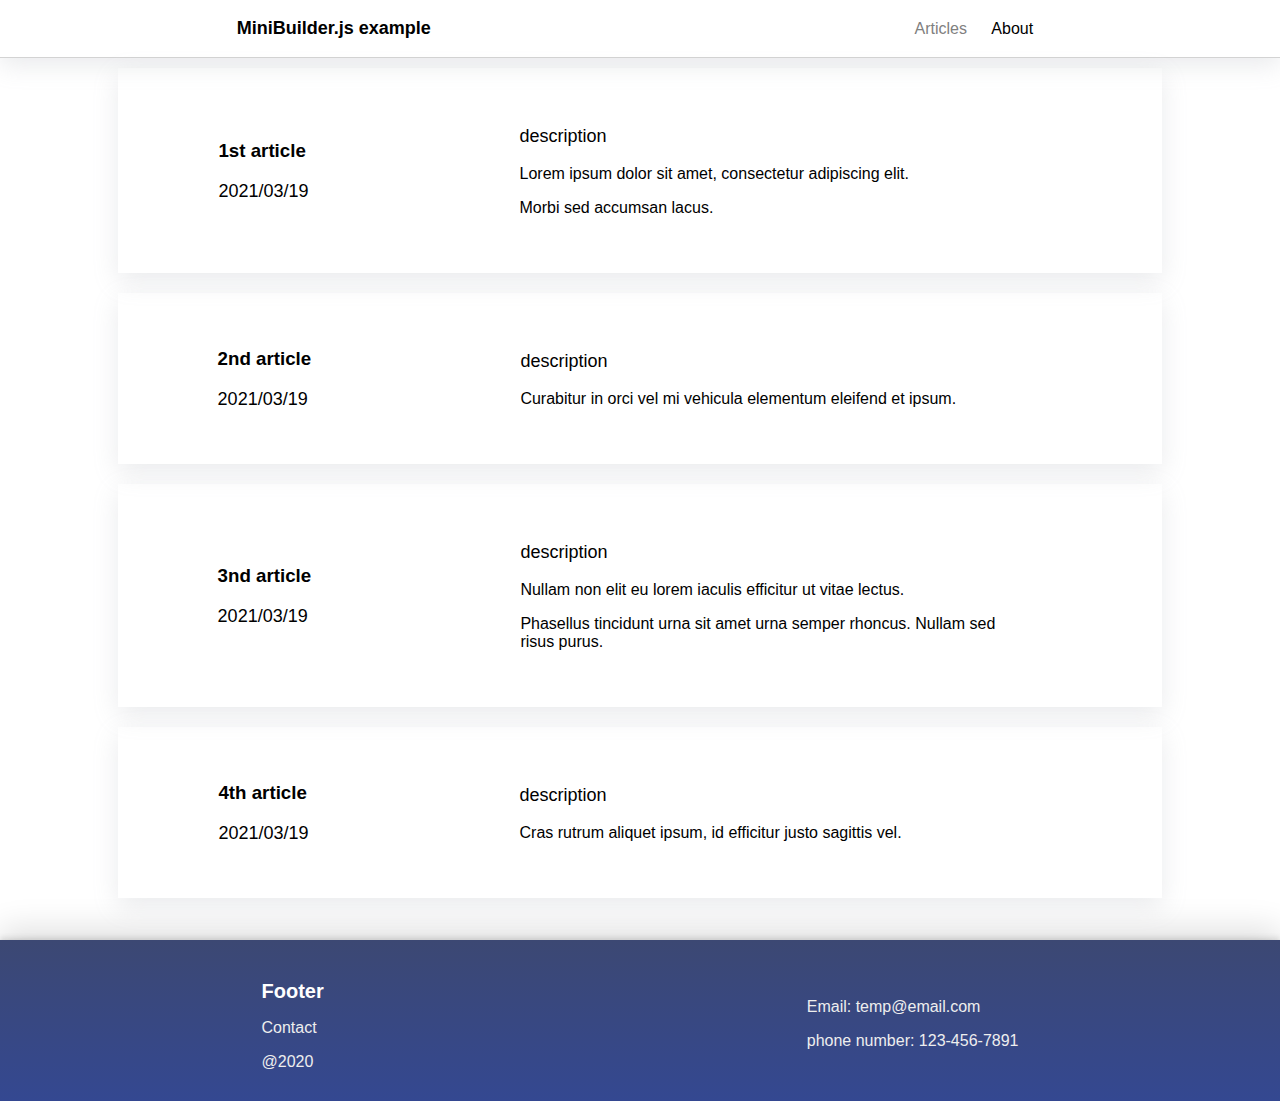
<file: example/index.html>
<html lang="en">

<head>
	<meta charset="UTF-8">
	<meta http-equiv="X-UA-Compatible" content="IE=edge">
	<meta name="viewport" content="width=device-width, initial-scale=1.0">
	<title>MiniBuilder.js Example</title>

	<link rel="stylesheet" href="style.css">
</head>

<body>
	<script src="../src/MiniBuilder.js"></script>
	<script>
		//create the builder
		const builder = new Builder()

		//add some templates
		builder.add(
			//the name of the template file
			'header.html',
			//An object whose keys are the variable names
			//and the values are the variable's values 
			{
				title: 'MiniBuilder.js example',
				articles_status: 'inactive',
				about_status: 'active',
				about_link: './other_pages/about.html'
			}
		)

		builder.add('article.html', {
			name: '1st article',
			date: '2021/03/19',
			description: 'Lorem ipsum dolor sit amet, consectetur adipiscing elit.',
			paragraph_2: 'Morbi sed accumsan lacus.',
		})

		builder.add('article.html', {
			name: '2nd article',
			date: '2021/03/19',
			description: 'Curabitur in orci vel mi vehicula elementum eleifend et ipsum.',
		})

		builder.add('article.html', {
			name: '3nd article',
			date: '2021/03/19',
			description: 'Nullam non elit eu lorem iaculis efficitur ut vitae lectus.',
			paragraph_2: 'Phasellus tincidunt urna sit amet urna semper rhoncus. Nullam sed risus purus.',
		})

		builder.add('article.html', {
			name: '4th article',
			date: '2021/03/19',
			description: 'Cras rutrum aliquet ipsum, id efficitur justo sagittis vel.',
		})

		//variables are optional, you can also just append some normal html
		builder.add('footer.html')

		//build your document (note that this is an async function)
		builder.update(document)
	</script>
</body>

</html>
</file>
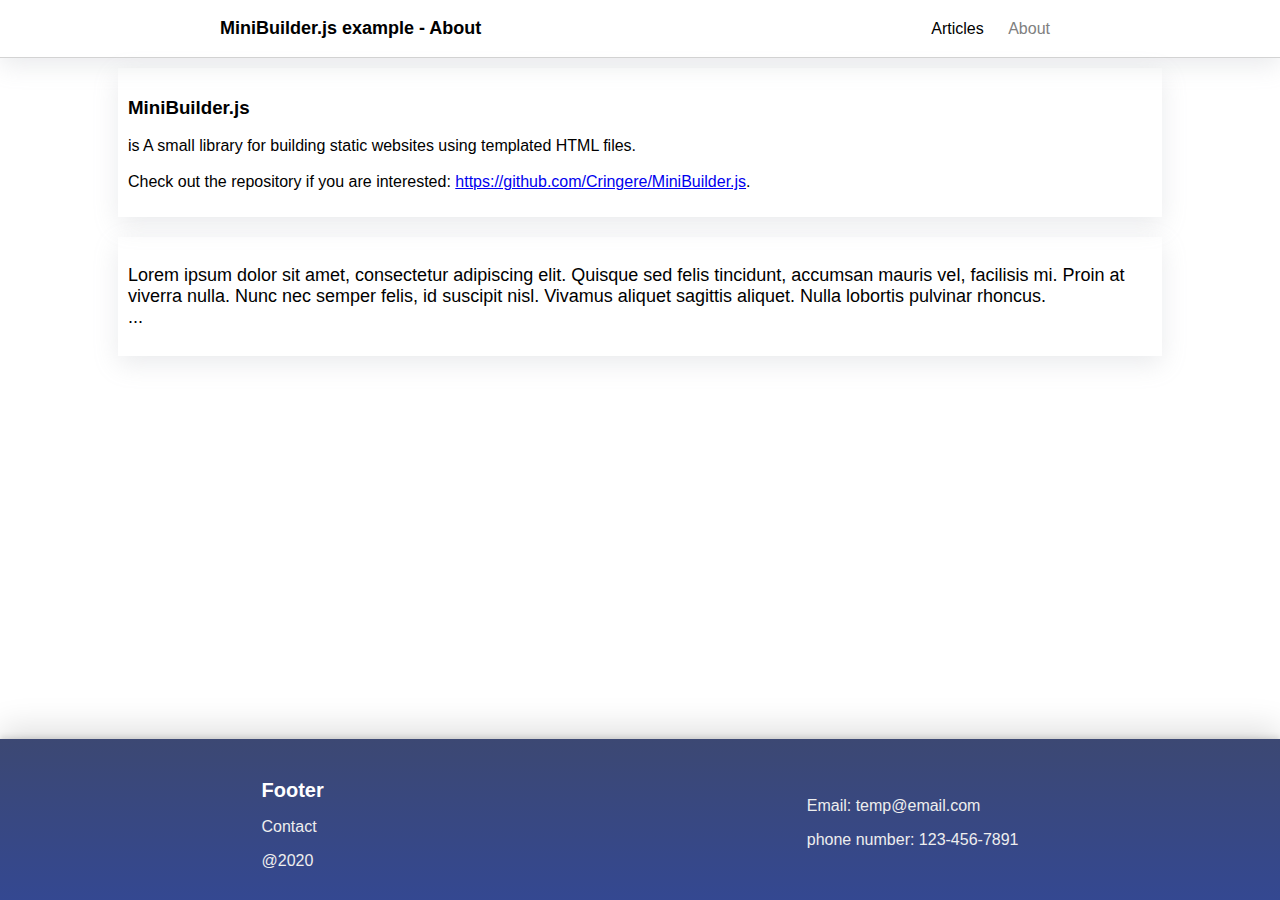
<file: example/other_pages/about.html>
<html lang="en">

<head>
	<meta charset="UTF-8">
	<meta http-equiv="X-UA-Compatible" content="IE=edge">
	<meta name="viewport" content="width=device-width, initial-scale=1.0">
	<title>MiniBuilder.js Example - About</title>

	<link rel="stylesheet" href="../style.css">
</head>

<body>
	<!-- Don't forget to import the builder from the right place -->
	
	<script src="../../src/MiniBuilder.js"></script>
	<script>
		const builder = new Builder('..')

		builder.add('header.html', {
				title: 'MiniBuilder.js example - About',
				articles_status: 'active',
				about_status: 'inactive',
				articles_link: '../index.html',
			}
		)

		builder.add('about_content.html',{
			more_info: {file: '../src/about.txt', variables: {
				end: '<br>...'
			}}
		})

		builder.add('footer.html')

		builder.update(document)
	</script>
</body>

</html>
</file>
<file: example/style.css>
body {
	font-family: "Arial", sans-serif;
	display:flex; 
	flex-direction:column; 
	align-content: center;
	
	margin: 0;
	width: 100%;
	height: 100%;

	display: flex;
}

.row {
	display: flex;
	flex-direction:row;
	flex-wrap: wrap;
	align-content: space-between;
	align-items: stretch;
}

.col {
	flex-direction: column;
	margin: auto;
	text-align: left;
}

.lead {
	font-family: "Quicksand", sans-serif;
	font-size: large;
}

header {
	border-bottom: 1px solid lightgray;
	box-shadow: rgba(149, 157, 165, 0.2) 0px 8px 24px;
}

footer {
	box-shadow: 0 100px 107px #05134125;
	padding: 20px;
	color: white;
	background-image: linear-gradient(0deg, #344891 0%, #3C4873 100%);
	
	margin-top: auto;
	margin-bottom: 0;
	
	box-shadow: rgba(0, 0, 0, 0.25) 0px 54px 55px, rgba(0, 0, 0, 0.12) 0px -12px 30px, rgba(0, 0, 0, 0.12) 0px 4px 6px, rgba(0, 0, 0, 0.17) 0px 12px 13px, rgba(0, 0, 0, 0.09) 0px -3px 5px;
}

.title {
	font-weight: 700;
	font-size: 20px;
	color: var(--link-color);
	margin-bottom: 10px;
}
.label {
	font-size: 16px;
	color: #eee;
	margin-bottom: 10px;
	cursor: pointer;
	padding: 0;
	transition: 100ms all ease;
}

.label:hover {
	color: #000;
	/*padding-top: 20px;
	padding-bottom: 20px;*/
}

.link {
	text-decoration: none;
	color: black;
	padding-left: 10px;
	padding-right: 10px;
}
.link-inactive {
	color: gray;
	pointer-events: none;
}

.link-active {
	color: black;
}

.container {
	width: 80%;
	margin: auto;
	margin-top: 10;
	margin-bottom: 10;
	padding: 10;

	box-shadow: rgba(149, 157, 165, 0.2) 0px 8px 24px;
}

.p-1 {
	padding: 30px;
	width: 50%;
}
</file>
